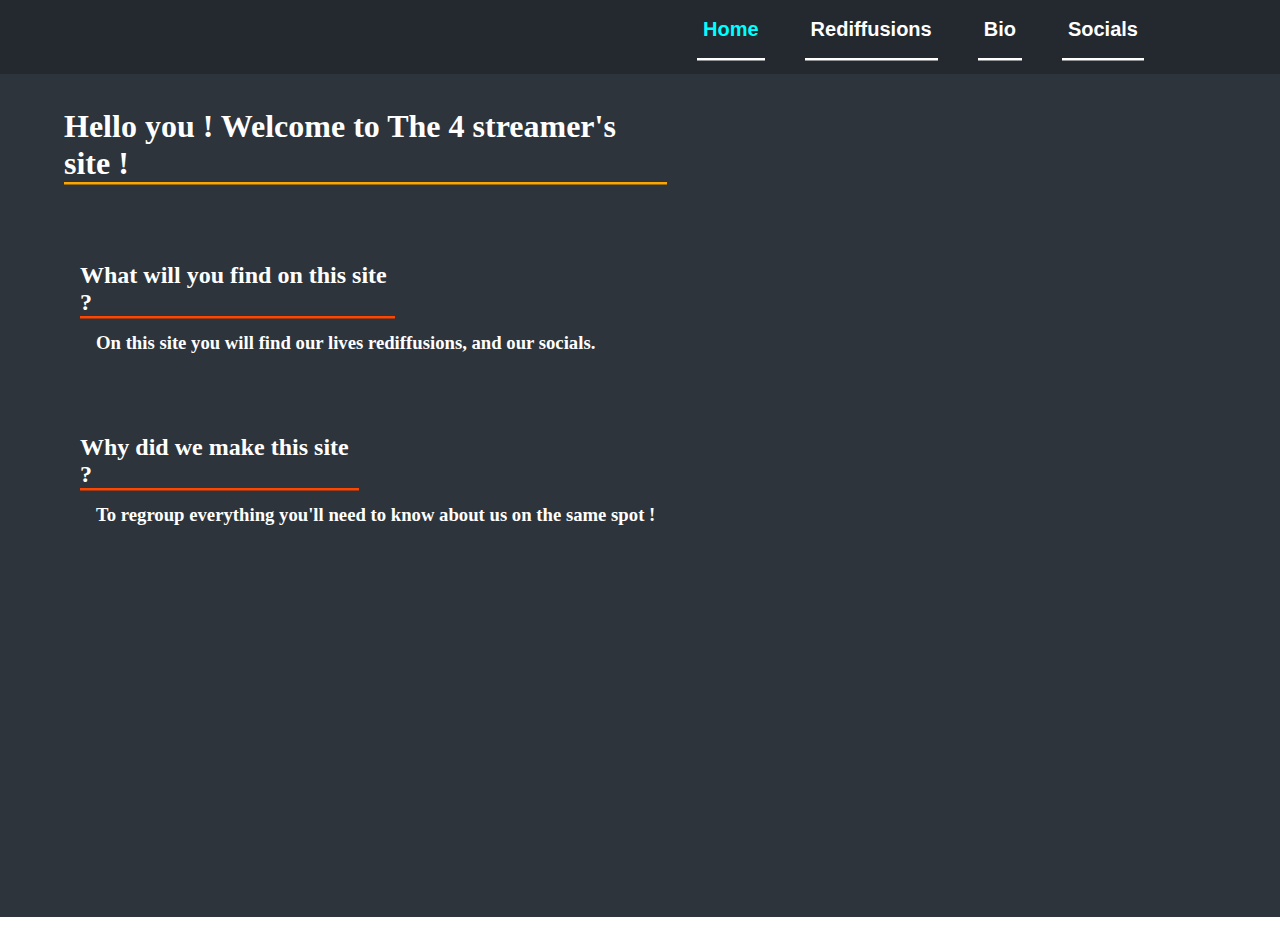
<file: index.html>
<!DOCTYPE html>
<html>
<head>
	<meta charset="utf-8">
	<meta name="viewport" content="width=device-width, initial-scale=1">
	<link rel="stylesheet" type="text/css" href="style.css">
	<title>The 4 Streamers</title>
</head>
<body>

	<div id="top">
		
		<button class="topB"><h2 class="topH" style="color:cyan;">Home</h2></button>
		<button class="topB" onclick="redif()"><h2 class="topH">Rediffusions</h2></button>
		<button class="topB" onclick="bio()"><h2 class="topH">Bio</h2></button>
		<button class="topB" onclick="socials()"><h2 class="topH">Socials</h2></button>


	</div>

	<div id="c">
		
		<br>
		<h1 style="color:white;box-shadow: 0 2.5px orange; width:67vh;margin: 1rem 4rem;">Hello you ! Welcome to The 4 streamer's site !</h1>

		<h2 style="color:white;box-shadow: 0 2.5px orangered; width:35vh;margin: 5rem 5rem 1rem 5rem;">What will you find on this site ?</h2>
		<h3 style="color:white;margin: 0rem 0rem 3rem 6rem;">On this site you will find our lives rediffusions, and our socials.</h3>

		<h2 style="color:white;box-shadow: 0 2.5px orangered; width:31vh;margin: 5rem 5rem 1rem 5rem;">Why did we make this site ?</h2>
		<h3 style="color:white;margin: 0rem 0rem 3rem 6rem;">To regroup everything you'll need to know about us on the same spot !</h3>

		<br>
		<br>

	</div>


</body>
</html>





<script type="text/javascript">
	
	function bio(){
		window.location = "bio.html";
	}

	function redif(){
		window.location = "redif.html";
	}

	function socials(){
		window.location = "socials.html";
	}
	
</script>
</file>
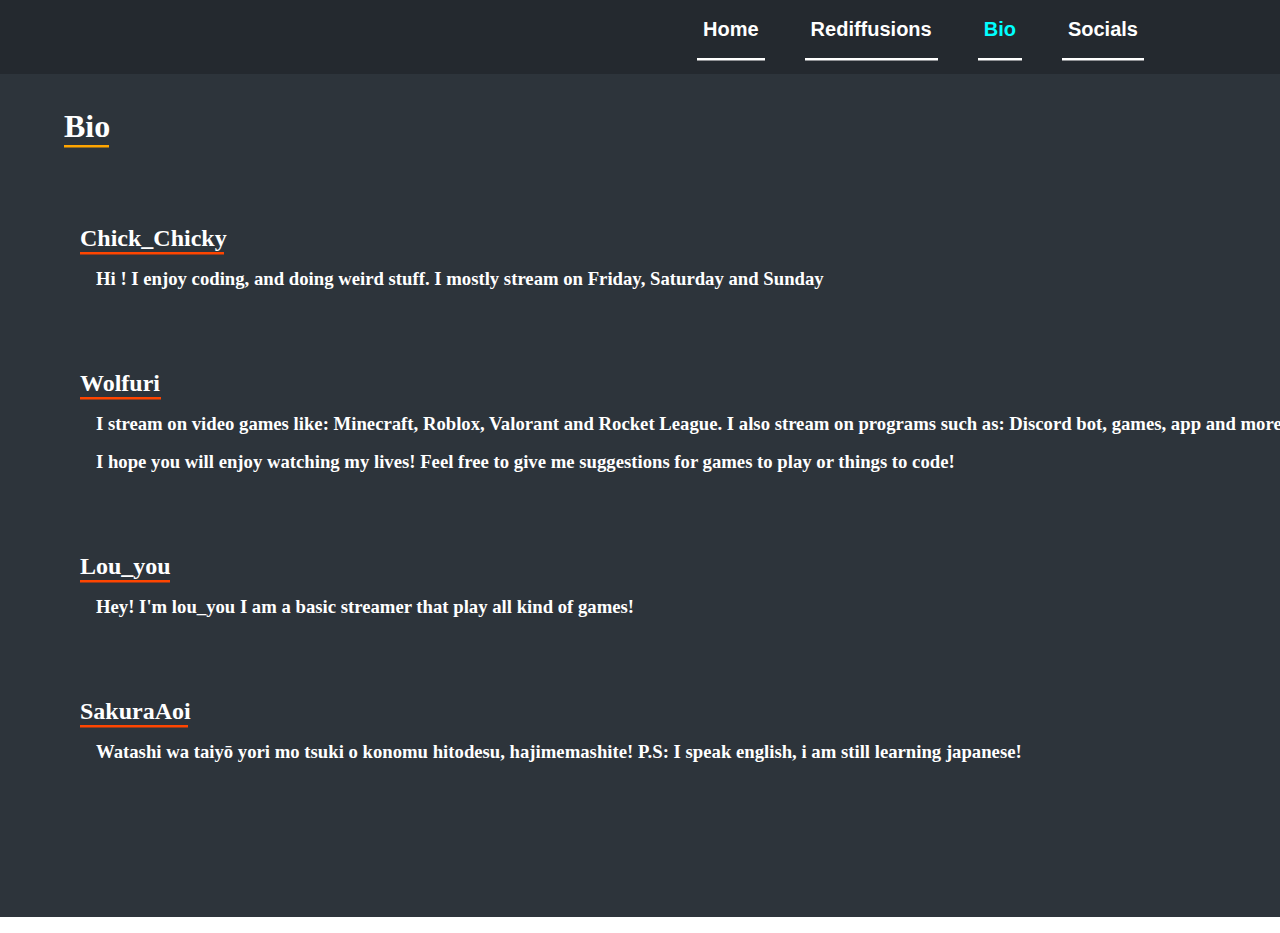
<file: bio.html>
<!DOCTYPE html>
<html>
<head>
	<meta charset="utf-8">
	<meta name="viewport" content="width=device-width, initial-scale=1">
	<link rel="stylesheet" type="text/css" href="style.css">
	<title>The 4 Streamers</title>
</head>
<body>

	<div id="top">
		
		<button class="topB" onclick="home()"><h2 class="topH">Home</h2></button>
		<button class="topB" onclick="redif()"><h2 class="topH">Rediffusions</h2></button>
		<button class="topB"><h2 class="topH" style="color:cyan;">Bio</h2></button>
		<button class="topB" onclick="socials()"><h2 class="topH">Socials</h2></button>


	</div>

	<div id="c">
		
		<br>
		<h1 style="color:white;box-shadow: 0 2.5px orange; width:5vh;margin: 1rem 4rem;">Bio</h1>


		<h2 style="color:white;box-shadow: 0 2.5px orangered; width:16vh;margin: 5rem 5rem 1rem 5rem;">Chick_Chicky</h2>
		<h3 style="color:white;margin: 0rem 0rem 3rem 6rem;">Hi ! I enjoy coding, and doing weird stuff. I mostly stream on Friday, Saturday and Sunday</h3>

		<h2 style="color:white;box-shadow: 0 2.5px orangered; width:9vh;margin: 5rem 5rem 1rem 5rem;">Wolfuri</h2>
		<h3 style="color:white;margin: 0rem 0rem 1rem 6rem;">I stream on video games like: Minecraft, Roblox, Valorant and Rocket League. I also stream on programs such as: Discord bot, games, app and more.</h3>
		<h3 style="color:white;margin: 0rem 0rem 3rem 6rem;">I hope you will enjoy watching my lives! Feel free to give me suggestions for games to play or things to code!</h3>

		<h2 style="color:white;box-shadow: 0 2.5px orangered; width:10vh;margin: 5rem 5rem 1rem 5rem;">Lou_you</h2>
		<h3 style="color:white;margin: 0rem 0rem 3rem 6rem;">Hey! I'm lou_you I am a basic streamer that play all kind of games!</h3>

		<h2 style="color:white;box-shadow: 0 2.5px orangered; width:12vh;margin: 5rem 5rem 1rem 5rem;">SakuraAoi</h2>
		<h3 style="color:white;margin: 0rem 0rem 3rem 6rem;">Watashi wa taiyō yori mo tsuki o konomu hitodesu, hajimemashite! P.S: I speak english, i am still learning japanese!</h3>

	</div>


</body>
</html>





<script type="text/javascript">
	
	function home(){
		window.location = "index.html";
	}

	function redif(){
		window.location = "redif.html";
	}

	function socials(){
		window.location = "socials.html";
	}
	
</script>
</file>
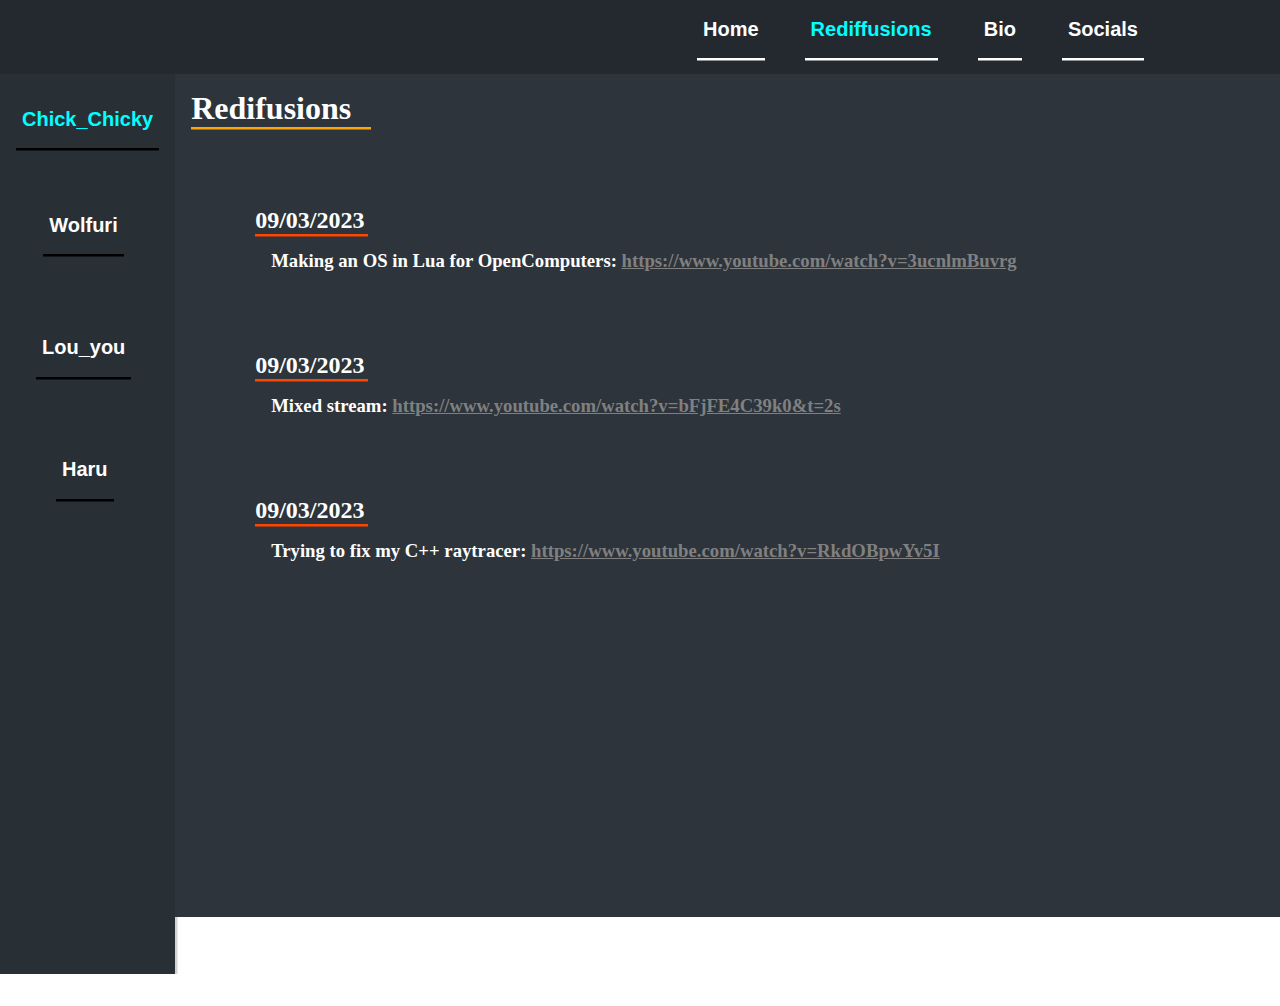
<file: chickchicky.html>
<!DOCTYPE html>
<html>
<head>
	<meta charset="utf-8">
	<meta name="viewport" content="width=device-width, initial-scale=1">
	<link rel="stylesheet" type="text/css" href="style.css">
	<title>The 4 Streamers</title>
</head>
<body>

	<div id="top">
		
		<button class="topB" onclick="home()"><h2 class="topH">Home</h2></button>
		<button class="topB" onclick="redif()"><h2 class="topH" style="color:cyan;">Rediffusions</h2></button>
		<button class="topB" onclick="bio()"><h2 class="topH">Bio</h2></button>
		<button class="topB" onclick="socials()"><h2 class="topH">Socials</h2></button>


	</div>

	<div style="display: flex;">
		<div id="leftbar">
			
			<button class="lbB" onclick="chick()"><h2 class="h" style="color:cyan;">Chick_Chicky</h2></button>
			<button class="lbB" onclick="wolf()" style="margin:2rem 2.7rem;"><h2 class="h">Wolfuri</h2></button>
			<button class="lbB" onclick="lou()" style="margin:2rem 2.25rem;"><h2 class="h">Lou_you</h2></button>
			<button class="lbB" onclick="haru()" style="margin:2rem 3.5rem;"><h2 class="h">Haru</h2></button>

		</div>


		<div id="c">

			<h1 style="color:white;box-shadow: 0 2.5px orange; width:20vh;margin: 1rem;">Redifusions</h1>


			<h2 style="color:white;box-shadow: 0 2.5px orangered; width:12.5vh;margin: 5rem 5rem 1rem 5rem;">09/03/2023</h2>
			<h3 style="color:white;margin: 0rem 0rem 3rem 6rem;">Making an OS in Lua for OpenComputers: <a style="color: gray;"href="https://www.youtube.com/watch?v=3ucnlmBuvrg">https://www.youtube.com/watch?v=3ucnlmBuvrg</a></h3>

			<h2 style="color:white;box-shadow: 0 2.5px orangered; width:12.5vh;margin: 5rem 5rem 1rem 5rem;">09/03/2023</h2>
			<h3 style="color:white;margin: 0rem 0rem 3rem 6rem;">Mixed stream: <a style="color: gray;"href="https://www.youtube.com/watch?v=bFjFE4C39k0&t=2s">https://www.youtube.com/watch?v=bFjFE4C39k0&t=2s</a></h3>

			<h2 style="color:white;box-shadow: 0 2.5px orangered; width:12.5vh;margin: 5rem 5rem 1rem 5rem;">09/03/2023</h2>
			<h3 style="color:white;margin: 0rem 0rem 3rem 6rem;">Trying to fix my C++ raytracer: <a style="color: gray;"href="https://www.youtube.com/watch?v=RkdOBpwYv5I">https://www.youtube.com/watch?v=RkdOBpwYv5I</a></h3>


		</div>
	</div>
</body>
</html>





<script type="text/javascript">
	
	function home(){
		window.location = "index.html";
	}

	function bio(){
		window.location = "bio.html";
	}
	
	function redif(){
		window.location = "redif.html";
	}

	function socials(){
		window.location = "socials.html";
	}


	function chick(){
		window.location = "chickchicky.html";
	}

	function wolf(){
		window.location = "wolfuri.html";
	}

	function lou(){
		window.location = "louyou.html";
	}

	function haru(){
		window.location = "haru.html";
	}
	
</script>
</file>
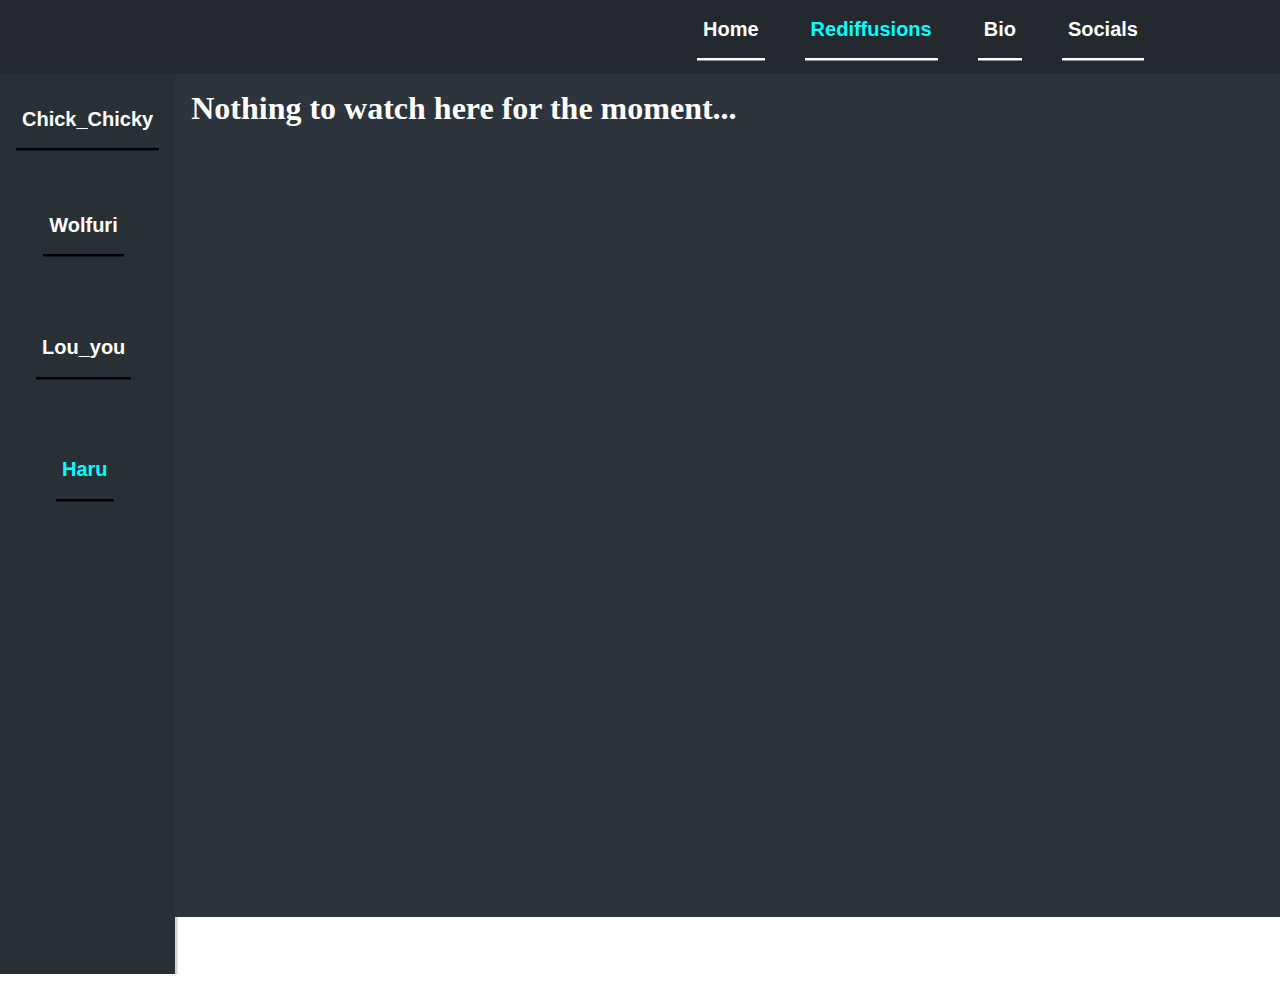
<file: haru.html>
<!DOCTYPE html>
<html>
<head>
	<meta charset="utf-8">
	<meta name="viewport" content="width=device-width, initial-scale=1">
	<link rel="stylesheet" type="text/css" href="style.css">
	<title>The 4 Streamers</title>
</head>
<body>

	<div id="top">
		
		<button class="topB" onclick="home()"><h2 class="topH">Home</h2></button>
		<button class="topB" onclick="redif()"><h2 class="topH" style="color:cyan;">Rediffusions</h2></button>
		<button class="topB" onclick="bio()"><h2 class="topH">Bio</h2></button>
		<button class="topB" onclick="socials()"><h2 class="topH">Socials</h2></button>


	</div>

	<div style="display: flex;">
		<div id="leftbar">
			
			<button class="lbB" onclick="chick()"><h2 class="h">Chick_Chicky</h2></button>
			<button class="lbB" onclick="wolf()" style="margin:2rem 2.7rem;"><h2 class="h">Wolfuri</h2></button>
			<button class="lbB" onclick="lou()" style="margin:2rem 2.25rem;"><h2 class="h">Lou_you</h2></button>
			<button class="lbB" onclick="haru()" style="margin:2rem 3.5rem;"><h2 class="h" style="color:cyan;">Haru</h2></button>

		</div>


		<div id="c">

			<h1 style="color:white;margin:1rem;">Nothing to watch here for the moment...</h1>

		</div>
	</div>
</body>
</html>





<script type="text/javascript">
	
	function home(){
		window.location = "index.html";
	}

	function bio(){
		window.location = "bio.html";
	}

	function redif(){
		window.location = "redif.html";
	}

	function socials(){
		window.location = "socials.html";
	}

	function chick(){
		window.location = "chickchicky.html";
	}

	function wolf(){
		window.location = "wolfuri.html";
	}

	function lou(){
		window.location = "louyou.html";
	}

	function haru(){
		window.location = "haru.html";
	}
	
</script>
</file>
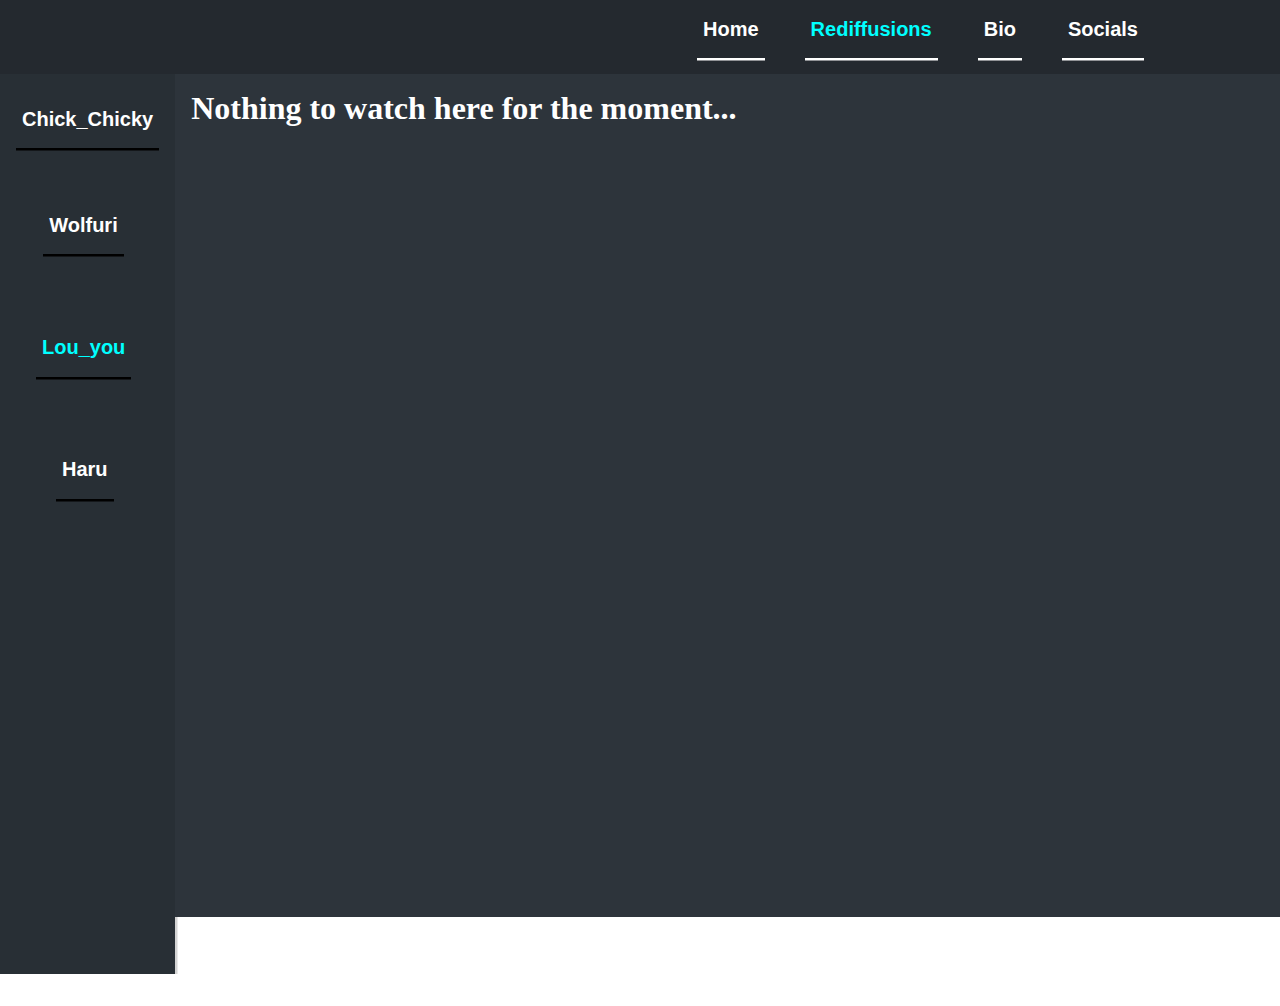
<file: louyou.html>
<!DOCTYPE html>
<html>
<head>
	<meta charset="utf-8">
	<meta name="viewport" content="width=device-width, initial-scale=1">
	<link rel="stylesheet" type="text/css" href="style.css">
	<title>The 4 Streamers</title>
</head>
<body>

	<div id="top">
		
		<button class="topB" onclick="home()"><h2 class="topH">Home</h2></button>
		<button class="topB" onclick="redif()"><h2 class="topH" style="color:cyan;">Rediffusions</h2></button>
		<button class="topB" onclick="bio()"><h2 class="topH">Bio</h2></button>
		<button class="topB" onclick="socials()"><h2 class="topH">Socials</h2></button>


	</div>

	<div style="display: flex;">
		<div id="leftbar">
			
			<button class="lbB" onclick="chick()"><h2 class="h">Chick_Chicky</h2></button>
			<button class="lbB" onclick="wolf()" style="margin:2rem 2.7rem;"><h2 class="h">Wolfuri</h2></button>
			<button class="lbB" onclick="lou()" style="margin:2rem 2.25rem;"><h2 class="h" style="color:cyan;">Lou_you</h2></button>
			<button class="lbB" onclick="haru()" style="margin:2rem 3.5rem;"><h2 class="h">Haru</h2></button>

		</div>


		<div id="c">

			<h1 style="color:white;margin:1rem;">Nothing to watch here for the moment...</h1>

		</div>
	</div>
</body>
</html>





<script type="text/javascript">
	
	function home(){
		window.location = "index.html";
	}

	function bio(){
		window.location = "bio.html";
	}

	function redif(){
		window.location = "redif.html";
	}

	function socials(){
		window.location = "socials.html";
	}

	function chick(){
		window.location = "chickchicky.html";
	}

	function wolf(){
		window.location = "wolfuri.html";
	}

	function lou(){
		window.location = "louyou.html";
	}

	function haru(){
		window.location = "haru.html";
	}
	
</script>
</file>
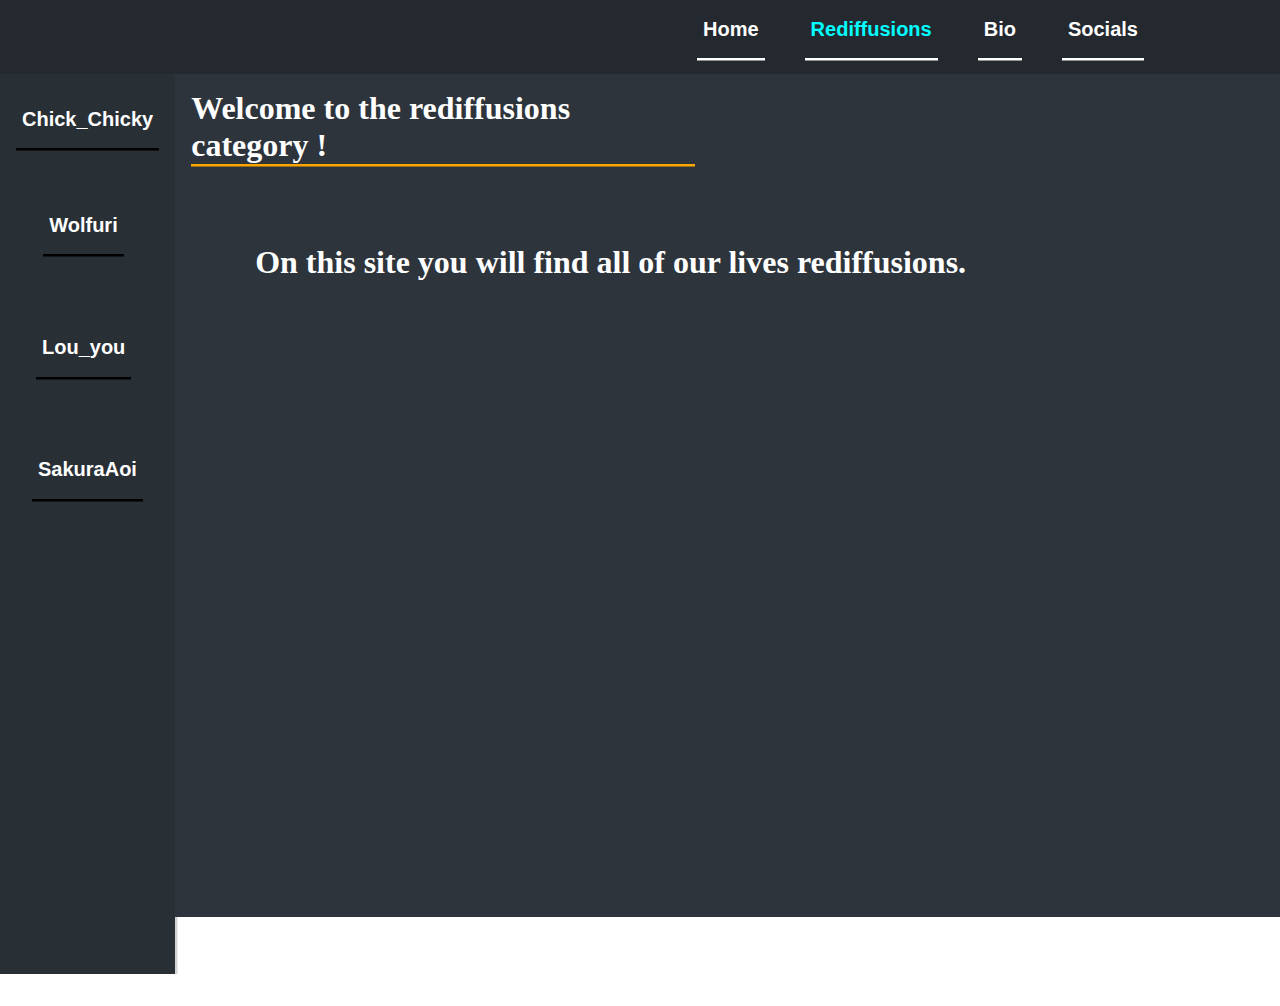
<file: redif.html>
<!DOCTYPE html>
<html>
<head>
	<meta charset="utf-8">
	<meta name="viewport" content="width=device-width, initial-scale=1">
	<link rel="stylesheet" type="text/css" href="style.css">
	<title>The 4 Streamers</title>
</head>
<body>

	<div id="top">
		
		<button class="topB" onclick="home()"><h2 class="topH">Home</h2></button>
		<button class="topB"><h2 class="topH" style="color:cyan;">Rediffusions</h2></button>
		<button class="topB" onclick="bio()"><h2 class="topH">Bio</h2></button>
		<button class="topB" onclick="socials()"><h2 class="topH">Socials</h2></button>


	</div>

	<div style="display: flex;">
		<div id="leftbar">
			
			<button class="lbB" onclick="chick()"><h2 class="h">Chick_Chicky</h2></button>
			<button class="lbB" onclick="wolf()" style="margin:2rem 2.7rem;"><h2 class="h">Wolfuri</h2></button>
			<button class="lbB" onclick="lou()" style="margin:2rem 2.25rem;"><h2 class="h">Lou_you</h2></button>
			<button class="lbB" onclick="haru()" style="margin:2rem 2rem;"><h2 class="h">SakuraAoi</h2></button>

		</div>


		<div id="c">

			<h1 style="color: white;margin: 1rem;box-shadow: 0 2.5px orange;width: 56vh;">Welcome to the rediffusions category !</h1>

			<h1 style="color: white;margin: 5rem;">On this site you will find all of our lives rediffusions.</h1>

		</div>
	</div>
</body>
</html>





<script type="text/javascript">
	
	function home(){
		window.location = "index.html";
	}

	function bio(){
		window.location = "bio.html";
	}

	function socials(){
		window.location = "socials.html";
	}


	function chick(){
		window.location = "chickchicky.html";
	}

	function wolf(){
		window.location = "wolfuri.html";
	}

	function lou(){
		window.location = "louyou.html";
	}

	function haru(){
		window.location = "haru.html";
	}
	
</script>
</file>
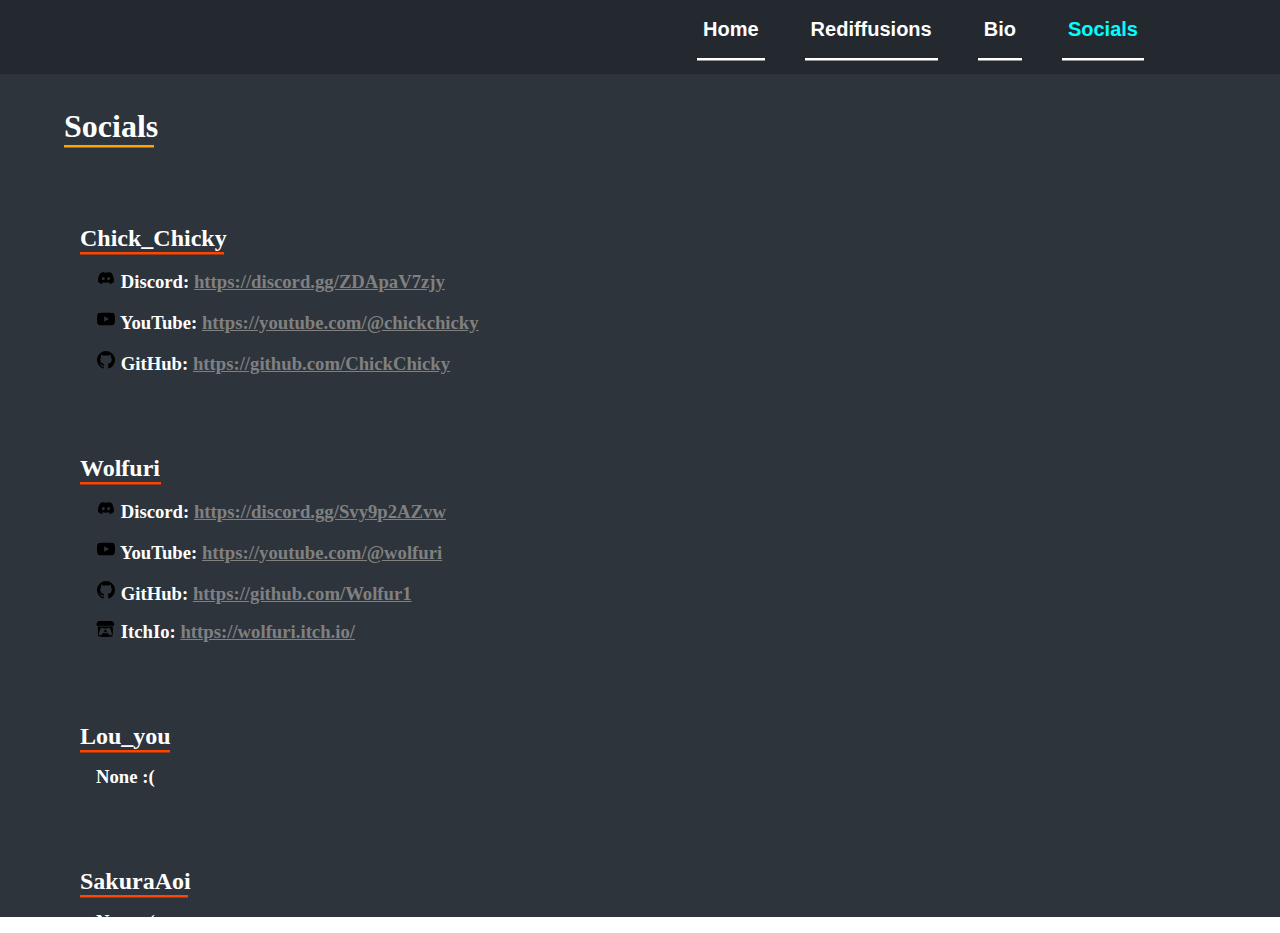
<file: socials.html>
<!DOCTYPE html>
<html>
<head>
	<meta charset="utf-8">
	<meta name="viewport" content="width=device-width, initial-scale=1">
	<link rel="stylesheet" type="text/css" href="style.css">
	<title>The 4 Streamers</title>
</head>
<body>

	<div id="top">
		
		<button class="topB" onclick="home()"><h2 class="topH">Home</h2></button>
		<button class="topB" onclick="redif()"><h2 class="topH">Rediffusions</h2></button>
		<button class="topB" onclick="bio()"><h2 class="topH">Bio</h2></button>
		<button class="topB"><h2 class="topH" style="color:cyan;">Socials</h2></button>


	</div>

	<div id="c">
		
		<br>
		<h1 style="color:white;box-shadow: 0 2.5px orange; width:10vh;margin: 1rem 4rem;">Socials</h1>

<!--CHICKCHICKY-->
		<h2 style="color:white;box-shadow: 0 2.5px orangered; width:16vh;margin: 5rem 5rem 1rem 5rem;">Chick_Chicky</h2>
		<h3 style="color:white;margin: 0rem 0rem 1rem 6rem;">
			<svg type="color-fill-current" width="20px" height="20px" version="1.1" viewBox="0 0 20 20" x="0px" y="0px" class="ScSvg-sc-1hrsqw6-1 hdNNzQ"><path d="M15.545 4.91a13.195 13.195 0 00-3.257-1.01.05.05 0 00-.052.025c-.141.25-.297.577-.406.833a12.181 12.181 0 00-3.658 0 8.426 8.426 0 00-.412-.833.051.051 0 00-.052-.024 13.158 13.158 0 00-3.257 1.01.047.047 0 00-.021.018c-2.074 3.1-2.643 6.122-2.364 9.107.001.015.01.029.02.038a13.268 13.268 0 003.996 2.02.052.052 0 00.056-.02 9.48 9.48 0 00.818-1.329.05.05 0 00-.028-.07 8.746 8.746 0 01-1.248-.595.051.051 0 01-.005-.085c.084-.063.168-.128.248-.194a.05.05 0 01.051-.007c2.619 1.195 5.454 1.195 8.041 0a.05.05 0 01.053.006c.08.066.164.132.248.195a.051.051 0 01-.004.085c-.399.233-.813.43-1.249.594a.051.051 0 00-.027.071c.24.466.514.909.817 1.33a.05.05 0 00.056.018 13.225 13.225 0 004.001-2.02.051.051 0 00.021-.036c.334-3.452-.559-6.45-2.366-9.107a.04.04 0 00-.02-.02zM7.347 12.22c-.789 0-1.438-.724-1.438-1.613s.637-1.613 1.438-1.613c.807 0 1.45.73 1.438 1.613 0 .889-.637 1.613-1.438 1.613zm5.316 0c-.788 0-1.438-.724-1.438-1.613s.637-1.613 1.438-1.613c.807 0 1.45.73 1.438 1.613 0 .889-.63 1.613-1.438 1.613z"></path></svg>
			 Discord: <a style="color: gray;" href="https://discord.gg/ZDApaV7zjy" target="_blank">https://discord.gg/ZDApaV7zjy</a></h3>
		<h3 style="color:white;margin: 0rem 0rem 1rem 6rem;">

			<svg type="color-fill-current" width="20px" height="20px" version="1.1" viewBox="0 0 20 20" x="0px" y="0px" class="ScSvg-sc-1hrsqw6-1 hdNNzQ"><g><path fill-rule="evenodd" d="M8.16 12.676V7.323L12.863 10 8.16 12.676zm10.464-7.037a2.26 2.26 0 00-1.592-1.602C15.628 3.659 10 3.659 10 3.659s-5.628 0-7.032.378a2.261 2.261 0 00-1.591 1.602C1 7.052 1 9.999 1 9.999s0 2.948.377 4.36c.207.78.817 1.394 1.59 1.603 1.405.38 7.033.38 7.033.38s5.628 0 7.032-.38a2.262 2.262 0 001.592-1.602C19 12.947 19 10 19 10s0-2.948-.376-4.361z" clip-rule="evenodd"></path></g></svg> 

			 YouTube: <a style="color: gray;" href="https://youtube.com/@chickchicky" target="_blank">https://youtube.com/@chickchicky</a></h3>
		<h3 style="color:white;margin: 0rem 0rem 3rem 6rem;">
			<svg type="color-fill-current" width="20px" height="20px" version="1.1" viewBox="0 0 20 20" x="0px" y="0px" class="ScSvg-sc-1hrsqw6-1 hdNNzQ"><g><path fill-rule="evenodd" d="M10 1a9 9 0 00-2.845 17.54c.45.083.614-.195.614-.434 0-.213-.007-.78-.012-1.53-2.503.543-3.031-1.207-3.031-1.207-.41-1.04-1-1.317-1-1.317-.817-.558.062-.547.062-.547.903.064 1.378.928 1.378.928.803 1.375 2.107.978 2.62.748.082-.582.314-.978.57-1.203-1.997-.227-4.1-1-4.1-4.448 0-.983.352-1.787.928-2.415-.093-.228-.402-1.144.089-2.382 0 0 .755-.242 2.474.922A8.62 8.62 0 0110 5.352a8.63 8.63 0 012.253.303c1.719-1.164 2.473-.922 2.473-.922.49 1.238.182 2.154.09 2.382.577.628.925 1.432.925 2.415 0 3.457-2.105 4.218-4.11 4.44.323.278.61.828.61 1.667 0 1.203-.01 2.174-.01 2.469 0 .24.163.521.619.433A9 9 0 0010 1z" clip-rule="evenodd"></path></g></svg>
			 GitHub: <a style="color: gray;" href="https://github.com/ChickChicky" target="_blank">https://github.com/ChickChicky</a></h3>


<!--WOLFURI-->
		<h2 style="color:white;box-shadow: 0 2.5px orangered; width:9vh;margin: 5rem 5rem 1rem 5rem;">Wolfuri</h2>
		<h3 style="color:white;margin: 0rem 0rem 1rem 6rem;">
			<svg type="color-fill-current" width="20px" height="20px" version="1.1" viewBox="0 0 20 20" x="0px" y="0px" class="ScSvg-sc-1hrsqw6-1 hdNNzQ"><path d="M15.545 4.91a13.195 13.195 0 00-3.257-1.01.05.05 0 00-.052.025c-.141.25-.297.577-.406.833a12.181 12.181 0 00-3.658 0 8.426 8.426 0 00-.412-.833.051.051 0 00-.052-.024 13.158 13.158 0 00-3.257 1.01.047.047 0 00-.021.018c-2.074 3.1-2.643 6.122-2.364 9.107.001.015.01.029.02.038a13.268 13.268 0 003.996 2.02.052.052 0 00.056-.02 9.48 9.48 0 00.818-1.329.05.05 0 00-.028-.07 8.746 8.746 0 01-1.248-.595.051.051 0 01-.005-.085c.084-.063.168-.128.248-.194a.05.05 0 01.051-.007c2.619 1.195 5.454 1.195 8.041 0a.05.05 0 01.053.006c.08.066.164.132.248.195a.051.051 0 01-.004.085c-.399.233-.813.43-1.249.594a.051.051 0 00-.027.071c.24.466.514.909.817 1.33a.05.05 0 00.056.018 13.225 13.225 0 004.001-2.02.051.051 0 00.021-.036c.334-3.452-.559-6.45-2.366-9.107a.04.04 0 00-.02-.02zM7.347 12.22c-.789 0-1.438-.724-1.438-1.613s.637-1.613 1.438-1.613c.807 0 1.45.73 1.438 1.613 0 .889-.637 1.613-1.438 1.613zm5.316 0c-.788 0-1.438-.724-1.438-1.613s.637-1.613 1.438-1.613c.807 0 1.45.73 1.438 1.613 0 .889-.63 1.613-1.438 1.613z"></path></svg>
			 Discord: <a style="color: gray;" href="https://discord.gg/Svy9p2AZvw" target="_blank">https://discord.gg/Svy9p2AZvw</a></h3>
		<h3 style="color:white;margin: 0rem 0rem 1rem 6rem;">
			<svg type="color-fill-current" width="20px" height="20px" version="1.1" viewBox="0 0 20 20" x="0px" y="0px" class="ScSvg-sc-1hrsqw6-1 hdNNzQ"><g><path fill-rule="evenodd" d="M8.16 12.676V7.323L12.863 10 8.16 12.676zm10.464-7.037a2.26 2.26 0 00-1.592-1.602C15.628 3.659 10 3.659 10 3.659s-5.628 0-7.032.378a2.261 2.261 0 00-1.591 1.602C1 7.052 1 9.999 1 9.999s0 2.948.377 4.36c.207.78.817 1.394 1.59 1.603 1.405.38 7.033.38 7.033.38s5.628 0 7.032-.38a2.262 2.262 0 001.592-1.602C19 12.947 19 10 19 10s0-2.948-.376-4.361z" clip-rule="evenodd"></path></g></svg>
			 YouTube: <a style="color: gray;" href="https://youtube.com/@wolfuri" target="_blank">https://youtube.com/@wolfuri</a></h3>
		<h3 style="color:white;margin: 0rem 0rem 1rem 6rem;">
			<svg type="color-fill-current" width="20px" height="20px" version="1.1" viewBox="0 0 20 20" x="0px" y="0px" class="ScSvg-sc-1hrsqw6-1 hdNNzQ"><g><path fill-rule="evenodd" d="M10 1a9 9 0 00-2.845 17.54c.45.083.614-.195.614-.434 0-.213-.007-.78-.012-1.53-2.503.543-3.031-1.207-3.031-1.207-.41-1.04-1-1.317-1-1.317-.817-.558.062-.547.062-.547.903.064 1.378.928 1.378.928.803 1.375 2.107.978 2.62.748.082-.582.314-.978.57-1.203-1.997-.227-4.1-1-4.1-4.448 0-.983.352-1.787.928-2.415-.093-.228-.402-1.144.089-2.382 0 0 .755-.242 2.474.922A8.62 8.62 0 0110 5.352a8.63 8.63 0 012.253.303c1.719-1.164 2.473-.922 2.473-.922.49 1.238.182 2.154.09 2.382.577.628.925 1.432.925 2.415 0 3.457-2.105 4.218-4.11 4.44.323.278.61.828.61 1.667 0 1.203-.01 2.174-.01 2.469 0 .24.163.521.619.433A9 9 0 0010 1z" clip-rule="evenodd"></path></g></svg>
			 GitHub: <a style="color: gray;" href="https://github.com/Wolfur1" target="_blank">https://github.com/Wolfur1</a></h3>
		<h3 style="color:white;margin: 0rem 0rem 3rem 6rem;">
			<svg class="svgicon icon_itchio_new" aria-hidden="" viewBox="0 0 262.728 235.452" width="20" height="17" version="1.1" role="img"><path d="M31.99 1.365C21.287 7.72.2 31.945 0 38.298v10.516C0 62.144 12.46 73.86 23.773 73.86c13.584 0 24.902-11.258 24.903-24.62 0 13.362 10.93 24.62 24.515 24.62 13.586 0 24.165-11.258 24.165-24.62 0 13.362 11.622 24.62 25.207 24.62h.246c13.586 0 25.208-11.258 25.208-24.62 0 13.362 10.58 24.62 24.164 24.62 13.585 0 24.515-11.258 24.515-24.62 0 13.362 11.32 24.62 24.903 24.62 11.313 0 23.773-11.714 23.773-25.046V38.298c-.2-6.354-21.287-30.58-31.988-36.933C180.118.197 157.056-.005 122.685 0c-34.37.003-81.228.54-90.697 1.365zm65.194 66.217a28.025 28.025 0 0 1-4.78 6.155c-5.128 5.014-12.157 8.122-19.906 8.122a28.482 28.482 0 0 1-19.948-8.126c-1.858-1.82-3.27-3.766-4.563-6.032l-.006.004c-1.292 2.27-3.092 4.215-4.954 6.037a28.5 28.5 0 0 1-19.948 8.12c-.934 0-1.906-.258-2.692-.528-1.092 11.372-1.553 22.24-1.716 30.164l-.002.045c-.02 4.024-.04 7.333-.06 11.93.21 23.86-2.363 77.334 10.52 90.473 19.964 4.655 56.7 6.775 93.555 6.788h.006c36.854-.013 73.59-2.133 93.554-6.788 12.883-13.14 10.31-66.614 10.52-90.474-.022-4.596-.04-7.905-.06-11.93l-.003-.045c-.162-7.926-.623-18.793-1.715-30.165-.786.27-1.757.528-2.692.528a28.5 28.5 0 0 1-19.948-8.12c-1.862-1.822-3.662-3.766-4.955-6.037l-.006-.004c-1.294 2.266-2.705 4.213-4.563 6.032a28.48 28.48 0 0 1-19.947 8.125c-7.748 0-14.778-3.11-19.906-8.123a28.025 28.025 0 0 1-4.78-6.155 27.99 27.99 0 0 1-4.736 6.155 28.49 28.49 0 0 1-19.95 8.124c-.27 0-.54-.012-.81-.02h-.007c-.27.008-.54.02-.813.02a28.49 28.49 0 0 1-19.95-8.123 27.992 27.992 0 0 1-4.736-6.155zm-20.486 26.49l-.002.01h.015c8.113.017 15.32 0 24.25 9.746 7.028-.737 14.372-1.105 21.722-1.094h.006c7.35-.01 14.694.357 21.723 1.094 8.93-9.747 16.137-9.73 24.25-9.746h.014l-.002-.01c3.833 0 19.166 0 29.85 30.007L210 165.244c8.504 30.624-2.723 31.373-16.727 31.4-20.768-.773-32.267-15.855-32.267-30.935-11.496 1.884-24.907 2.826-38.318 2.827h-.006c-13.412 0-26.823-.943-38.318-2.827 0 15.08-11.5 30.162-32.267 30.935-14.004-.027-25.23-.775-16.726-31.4L46.85 124.08c10.684-30.007 26.017-30.007 29.85-30.007zm45.985 23.582v.006c-.02.02-21.863 20.08-25.79 27.215l14.304-.573v12.474c0 .584 5.74.346 11.486.08h.006c5.744.266 11.485.504 11.485-.08v-12.474l14.304.573c-3.928-7.135-25.79-27.215-25.79-27.215v-.006l-.003.002z"></path></svg>
			 ItchIo: <a style="color: gray;" href="https://wolfuri.itch.io/" target="_blank">https://wolfuri.itch.io/</a></h3>

<!--LOUYOU-->
		<h2 style="color:white;box-shadow: 0 2.5px orangered; width:10vh;margin: 5rem 5rem 1rem 5rem;">Lou_you</h2>
		<h3 style="color:white;margin: 0rem 0rem 3rem 6rem;">None :(</h3>



<!--HARU-->
		<h2 style="color:white;box-shadow: 0 2.5px orangered; width:12vh;margin: 5rem 5rem 1rem 5rem;">SakuraAoi</h2>
		<h3 style="color:white;margin: 0rem 0rem 3rem 6rem;">None :(</h3>



<!--GROUP-->
		<h2 style="color:white;box-shadow: 0 2.5px orangered; width:12vh;margin: 5rem 5rem 1rem 5rem;">Group</h2>
		<h3 style="color:white;margin: 0rem 0rem 3rem 6rem;">
			<svg type="color-fill-current" width="20px" height="20px" version="1.1" viewBox="0 0 20 20" x="0px" y="0px" class="ScSvg-sc-1hrsqw6-1 hdNNzQ"><path d="M15.545 4.91a13.195 13.195 0 00-3.257-1.01.05.05 0 00-.052.025c-.141.25-.297.577-.406.833a12.181 12.181 0 00-3.658 0 8.426 8.426 0 00-.412-.833.051.051 0 00-.052-.024 13.158 13.158 0 00-3.257 1.01.047.047 0 00-.021.018c-2.074 3.1-2.643 6.122-2.364 9.107.001.015.01.029.02.038a13.268 13.268 0 003.996 2.02.052.052 0 00.056-.02 9.48 9.48 0 00.818-1.329.05.05 0 00-.028-.07 8.746 8.746 0 01-1.248-.595.051.051 0 01-.005-.085c.084-.063.168-.128.248-.194a.05.05 0 01.051-.007c2.619 1.195 5.454 1.195 8.041 0a.05.05 0 01.053.006c.08.066.164.132.248.195a.051.051 0 01-.004.085c-.399.233-.813.43-1.249.594a.051.051 0 00-.027.071c.24.466.514.909.817 1.33a.05.05 0 00.056.018 13.225 13.225 0 004.001-2.02.051.051 0 00.021-.036c.334-3.452-.559-6.45-2.366-9.107a.04.04 0 00-.02-.02zM7.347 12.22c-.789 0-1.438-.724-1.438-1.613s.637-1.613 1.438-1.613c.807 0 1.45.73 1.438 1.613 0 .889-.637 1.613-1.438 1.613zm5.316 0c-.788 0-1.438-.724-1.438-1.613s.637-1.613 1.438-1.613c.807 0 1.45.73 1.438 1.613 0 .889-.63 1.613-1.438 1.613z"></path></svg>
			 Discord: <a style="color: gray;" href="https://discord.gg/g2Pun8hcfH" target="_blank">https://discord.gg/g2Pun8hcfH</a></a></h3>

	</div>


</body>
</html>





<script type="text/javascript">
	
	function bio(){
		window.location = "bio.html";
	}

	function redif(){
		window.location = "redif.html";
	}

	function home(){
		window.location = "index.html";
	}
	
</script>
</file>
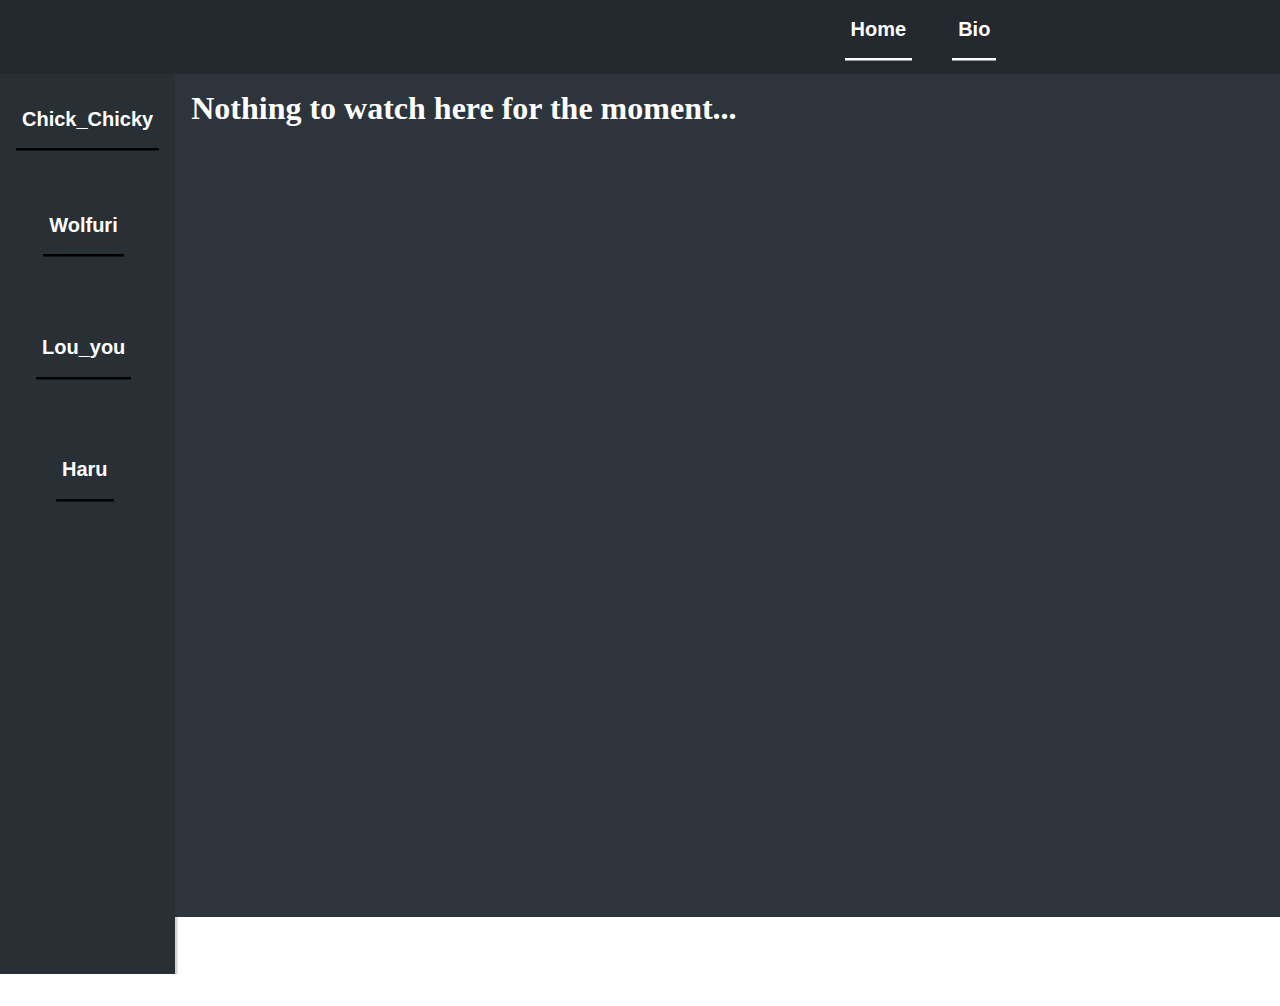
<file: wolfuri.html>
<!DOCTYPE html>
<html>
<head>
	<meta charset="utf-8">
	<meta name="viewport" content="width=device-width, initial-scale=1">
	<link rel="stylesheet" type="text/css" href="style.css">
	<title>The 4 Streamers</title>
</head>
<body>

	<div id="top">
		
		<button class="topB" onclick="home()"><h2 class="topH">Home</h2></button>
		<button class="topB" onclick="bio()"><h2 class="topH">Bio</h2></button>


	</div>

	<div style="display: flex;">
		<div id="leftbar">
			
			<button class="lbB" onclick="chick()"><h2 class="h">Chick_Chicky</h2></button>
			<button class="lbB" onclick="wolf()" style="margin:2rem 2.7rem;"><h2 class="h">Wolfuri</h2></button>
			<button class="lbB" onclick="lou()" style="margin:2rem 2.25rem;"><h2 class="h">Lou_you</h2></button>
			<button class="lbB" onclick="haru()" style="margin:2rem 3.5rem;"><h2 class="h">Haru</h2></button>

		</div>


		<div id="c">

			<h1 style="color:white;margin:1rem;">Nothing to watch here for the moment...</h1>

		</div>
	</div>
</body>
</html>





<script type="text/javascript">
	
	function home(){
		window.location = "index.html";
	}

	function bio(){
		window.location = "bio.html";
	}


	function chick(){
		window.location = "chickchicky.html";
	}

	function wolf(){
		window.location = "wolfuri.html";
	}

	function lou(){
		window.location = "louyou.html";
	}

	function haru(){
		window.location = "haru.html";
	}
	
</script>
</file>
<file: style.css>
body{

	overflow-y: hidden;
	overflow-x: hidden;
    margin: 0;
}


#top{
	margin: -1rem;
	background-color: #24292F;
	width: 205vh;
	height: 10vh;
	text-align: center;
	align-content: center;
}

.topH{
	color: white;
}

.topH:hover{
	color: lightgray;
}

.topB{
	margin: 10px;
	background: transparent;
	border: none;
	box-shadow: 0px 2.5px white;
	margin: 1rem .25rem 1rem 2rem;
}

.topB:hover{
	box-shadow: 0px 2.5px lightgray;
	cursor: pointer;
}

#leftbar{
	background: #282F35;
	width: 20vh;
	height: 100vh;
	margin: 1rem 0;
	box-shadow: 2.5px 0 lightgray;
}

.lbB{
	border: unset;
	background: transparent;
	box-shadow: 0px 2.5px black;
	margin: 1rem;
	cursor: pointer;
}

.h{
	color: white;
}

.h:hover{
	color: black;
}

#c{
	margin: 1rem 0rem;
	background: #2D343B;
	width: 200.1vh;
	height: 93.7vh;
	overflow-y: scroll;
}

::-webkit-scrollbar {
	width: 10px;
	right:-100px;
}


::-webkit-scrollbar-track {
	background: transparent; 
}
 

::-webkit-scrollbar-thumb {
	background: #F9AE57; 
}


::-webkit-scrollbar-thumb:hover {
	background: #d07f22; 
}
</file>
